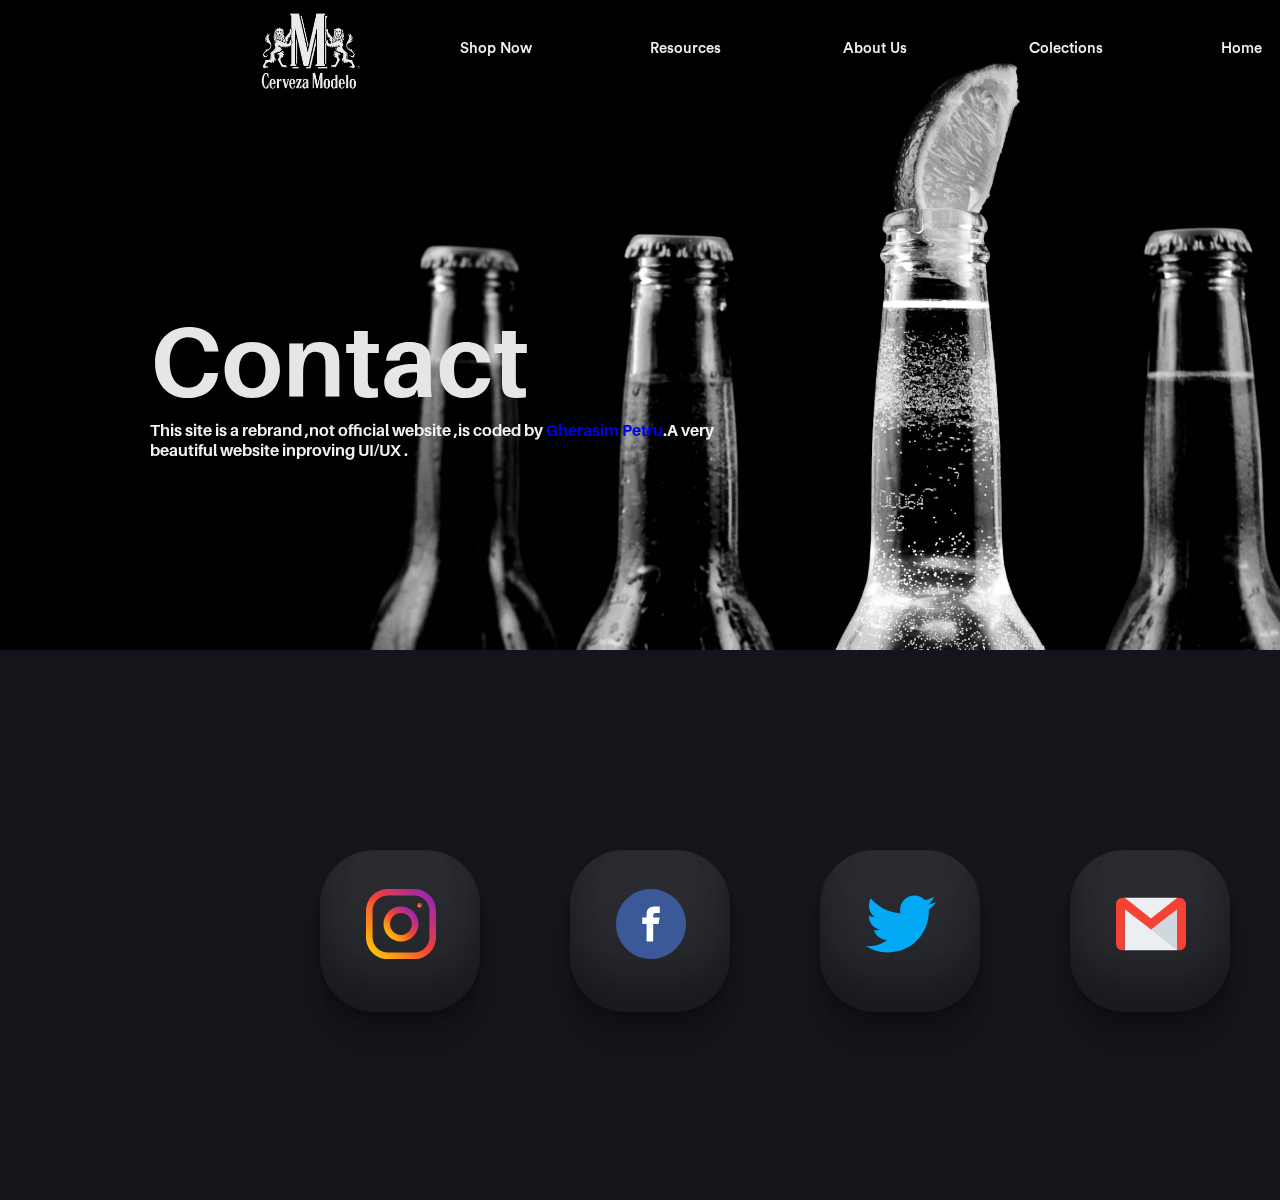
<file: Drinks website Prototype/contact.html>
<!DOCTYPE html>
<html lang="en">
<head>
    <meta charset="UTF-8">
    <meta http-equiv="X-UA-Compatible" content="IE=edge">
    <meta name="viewport" content="width=device-width, initial-scale=1.0">
    <title>Grupo Modelo | Contacts</title>
    <link rel="stylesheet" href="./CSSForContacts/styleCountact.css">
</head>
<body>
<header>
    <img src="./Assets-for-all/pngkit_corona-beer-png_1661131.png" alt="headerlogo">
        <nav>
            <ul>
                <li><a id="1">Shop Now&nbsp</a></li>
                <li><a id="2">Resources&nbsp&nbsp</a></li>
                <li><a id="a" href="#">About Us&nbsp&nbsp</a></li>
                <li><a id="3" >Colections&nbsp</a></li>
                <li><a id="a" href="./index.html">Home&#160&#160&#160&nbsp&#160</a></li>
            </ul>
    </nav>
    </div>
    <div id="re">
        <h5>Best Beers Sortiments</h5>
        <li><a href="#">Corona Extra</a></li>
        <li><a href="#">Pacífico</a></li>
        <li><a href="#">Modelo Especial</a></li>
        <li><a href="#">Victoria</a></li>
        <li><a href="#">Modelo Negra</a></li>
    </div>
    <div id="re1">
        <h5>Beer</h5>
        <li><a href="#">Best contemporan <span>Beer</span></a></li>
        <li><a href="#">Beer with another story</a></li>
    </div>
    <div id="re3">
        <li><a>Corona Extra pack X6</a></li>
        <img src="./Assets-for-all/PngItem_8779.png" alt="image">
        <h6>Coming Soon...</h6>
    </div>
</header>
<div class="block"></div>
    <div class="container"></div>
    <div class="title">
        <h1>Contact</h1>
        <h3>This site is a rebrand ,not official website ,is coded by <a href="https://www.facebook.com/petrucatalin.gherasim">Gherasim Petru</a>.A very beautiful website inproving UI/UX .</h3>
    </div>
    <div class="social">
    <div class="list">
        <div class="blocks">
            <a href="https://www.instagram.com/petru.js/">
                <?xml version="1.0" encoding="iso-8859-1"?>
<svg version="1.1" id="Capa_1" xmlns="http://www.w3.org/2000/svg" xmlns:xlink="http://www.w3.org/1999/xlink" x="0px" y="0px"
	 viewBox="0 0 512 512" style="enable-background:new 0 0 512 512;" xml:space="preserve">
<linearGradient id="SVGID_1_" gradientUnits="userSpaceOnUse" x1="-46.0041" y1="634.1208" x2="-32.9334" y2="647.1917" gradientTransform="matrix(32 0 0 -32 1519 20757)">
	<stop  offset="0" style="stop-color:#FFC107"/>
	<stop  offset="0.507" style="stop-color:#F44336"/>
	<stop  offset="0.99" style="stop-color:#9C27B0"/>
</linearGradient>
<path style="fill:url(#SVGID_1_);" d="M352,0H160C71.648,0,0,71.648,0,160v192c0,88.352,71.648,160,160,160h192
	c88.352,0,160-71.648,160-160V160C512,71.648,440.352,0,352,0z M464,352c0,61.76-50.24,112-112,112H160c-61.76,0-112-50.24-112-112
	V160C48,98.24,98.24,48,160,48h192c61.76,0,112,50.24,112,112V352z"/>
<linearGradient id="SVGID_2_" gradientUnits="userSpaceOnUse" x1="-42.2971" y1="637.8279" x2="-36.6404" y2="643.4846" gradientTransform="matrix(32 0 0 -32 1519 20757)">
	<stop  offset="0" style="stop-color:#FFC107"/>
	<stop  offset="0.507" style="stop-color:#F44336"/>
	<stop  offset="0.99" style="stop-color:#9C27B0"/>
</linearGradient>
<path style="fill:url(#SVGID_2_);" d="M256,128c-70.688,0-128,57.312-128,128s57.312,128,128,128s128-57.312,128-128
	S326.688,128,256,128z M256,336c-44.096,0-80-35.904-80-80c0-44.128,35.904-80,80-80s80,35.872,80,80
	C336,300.096,300.096,336,256,336z"/>
<linearGradient id="SVGID_3_" gradientUnits="userSpaceOnUse" x1="-35.5456" y1="644.5793" x2="-34.7919" y2="645.3331" gradientTransform="matrix(32 0 0 -32 1519 20757)">
	<stop  offset="0" style="stop-color:#FFC107"/>
	<stop  offset="0.507" style="stop-color:#F44336"/>
	<stop  offset="0.99" style="stop-color:#9C27B0"/>
</linearGradient>
<circle style="fill:url(#SVGID_3_);" cx="393.6" cy="118.4" r="17.056"/><g></g><g></g><g></g><g></g><g></g><g></g><g></g><g></g><g></g><g></g><g></g><g></g><g></g><g></g><g></g></svg>
            </a>
            <a class="instaLink" href="https://www.instagram.com/petru.js/">Instagram</a>
        </div>
        <div class="blocks">
            <a href="https://www.facebook.com/petrucatalin.gherasim">
                <?xml version="1.0" encoding="iso-8859-1"?>
<!-- Generator: Adobe Illustrator 19.0.0, SVG Export Plug-In . SVG Version: 6.00 Build 0  -->
<svg version="1.1" id="Layer_1" xmlns="http://www.w3.org/2000/svg" xmlns:xlink="http://www.w3.org/1999/xlink" x="0px" y="0px"
	 viewBox="0 0 291.319 291.319" style="enable-background:new 0 0 291.319 291.319;" xml:space="preserve">
<g>
	<path style="fill:#3B5998;" d="M145.659,0c80.45,0,145.66,65.219,145.66,145.66c0,80.45-65.21,145.659-145.66,145.659
		S0,226.109,0,145.66C0,65.219,65.21,0,145.659,0z"/>
	<path style="fill:#FFFFFF;" d="M163.394,100.277h18.772v-27.73h-22.067v0.1c-26.738,0.947-32.218,15.977-32.701,31.763h-0.055
		v13.847h-18.207v27.156h18.207v72.793h27.439v-72.793h22.477l4.342-27.156h-26.81v-8.366
		C154.791,104.556,158.341,100.277,163.394,100.277z"/></g>
<g></g><g></g><g></g><g></g><g></g><g></g><g></g><g></g><g></g><g></g><g></g><g></g><g></g><g></g><g></g></svg>
            </a>
            <a class="faceLink" href="https://www.facebook.com/petrucatalin.gherasim">Facebook</a>
        </div>
        <div class="blocks">
            <a href="https://twitter.com/APetru3">
                <?xml version="1.0" encoding="iso-8859-1"?>
<!-- Generator: Adobe Illustrator 19.0.0, SVG Export Plug-In . SVG Version: 6.00 Build 0  -->
<svg version="1.1" id="Capa_1" xmlns="http://www.w3.org/2000/svg" xmlns:xlink="http://www.w3.org/1999/xlink" x="0px" y="0px"
	 viewBox="0 0 512 512" style="enable-background:new 0 0 512 512;" xml:space="preserve">
<path style="fill:#03A9F4;" d="M512,97.248c-19.04,8.352-39.328,13.888-60.48,16.576c21.76-12.992,38.368-33.408,46.176-58.016
	c-20.288,12.096-42.688,20.64-66.56,25.408C411.872,60.704,384.416,48,354.464,48c-58.112,0-104.896,47.168-104.896,104.992
	c0,8.32,0.704,16.32,2.432,23.936c-87.264-4.256-164.48-46.08-216.352-109.792c-9.056,15.712-14.368,33.696-14.368,53.056
	c0,36.352,18.72,68.576,46.624,87.232c-16.864-0.32-33.408-5.216-47.424-12.928c0,0.32,0,0.736,0,1.152
	c0,51.008,36.384,93.376,84.096,103.136c-8.544,2.336-17.856,3.456-27.52,3.456c-6.72,0-13.504-0.384-19.872-1.792
	c13.6,41.568,52.192,72.128,98.08,73.12c-35.712,27.936-81.056,44.768-130.144,44.768c-8.608,0-16.864-0.384-25.12-1.44
	C46.496,446.88,101.6,464,161.024,464c193.152,0,298.752-160,298.752-298.688c0-4.64-0.16-9.12-0.384-13.568
	C480.224,136.96,497.728,118.496,512,97.248z"/>
<g></g><g></g><g></g><g></g><g></g><g></g><g></g><g></g><g></g><g></g><g></g><g></g><g></g><g></g><g></g></svg>
            </a>
            <a class="twitterLink" href="https://twitter.com/APetru3">Twitter</a>
        </div>
        <div class="blocks">
            <a href="https://mail.google.com/mail/u/0/#inbox?compose=DmwnWtMgBmwBgSsJDVFDZLkcLRkmvKPdGWcFkrFxlvdvxPpTFZvNxSvJcdvpFHdFGRHBRVkGHJLg">
                <?xml version="1.0" encoding="iso-8859-1"?>
<!-- Generator: Adobe Illustrator 19.0.0, SVG Export Plug-In . SVG Version: 6.00 Build 0  -->
<svg version="1.1" id="Capa_1" xmlns="http://www.w3.org/2000/svg" xmlns:xlink="http://www.w3.org/1999/xlink" x="0px" y="0px"
	 viewBox="0 0 512 512" style="enable-background:new 0 0 512 512;" xml:space="preserve">
<rect x="64" y="64" style="fill:#ECEFF1;" width="384" height="384"/>
<polygon style="fill:#CFD8DC;" points="256,296.384 448,448 448,148.672 "/>
<path style="fill:#F44336;" d="M464,64h-16L256,215.616L64,64H48C21.504,64,0,85.504,0,112v288c0,26.496,21.504,48,48,48h16V148.672
	l192,147.68L448,148.64V448h16c26.496,0,48-21.504,48-48V112C512,85.504,490.496,64,464,64z"/>
	<g></g><g></g><g></g><g></g><g></g><g></g><g></g><g></g><g></g><g></g><g></g><g></g><g></g><g></g><g></g>
</svg>
            </a>
            <a class="gmailLink" href="">Contact me on gmail : ghrpetre@gmail.com</a>
        </div>
    </div>
    </div>
</body>
<script src="./JSCont/cont.js"></script>
</html>
</file>
<file: Drinks website Prototype/CSSForContacts/styleCountact.css>
* {
  margin: 0px;
  padding: 0px;
}

@font-face {
  font-family: "Circular-Medium";
  src: url(../Fonts/CircularStd-Medium.otf);
}
@font-face {
  font-family: "ArchivoBlack-Regular";
  src: url(../Fonts/ArchivoBlack-Regular.ttf);
}
@font-face {
  font-family: "Average-Regular";
  src: url(../Fonts/Average-Regular.ttf);
}
@font-face {
  font-family: "Roboto-Regular";
  src: url(../Fonts/Roboto-Regular.ttf);
}
@font-face {
  font-family: "Poppins-Medium";
  src: url(../Fonts/Poppins-Medium\ -\ Shortcut.lnk);
}
@font-face {
  font-family: "BalooThambi2";
  src: url(../Fonts/BalooThambi2-VariableFont_wght.ttf);
}
@font-face {
  font-family: "Aileron-Bold";
  src: url(../Fonts/Aileron-Bold.otf);
}
::-webkit-scrollbar {
  overflow: hidden;
  display: none;
}

html {
  scroll-behavior: smooth;
  overflow-x: hidden;
  width: 1920px;
}

html,
body {
  align-items: center center;
}

.container {
  background: url(../Contact/ContactAssets/2324882.jpg);
  width: 1920px;
  height: 775px;
  background-size: cover;
  background-position-y: -40px;
  position: absolute;
  z-index: -10;
  top: 0px;
  left: 0px;
}

.block {
  width: 1920px;
  height: 550px;
  position: absolute;
  top: 650px;
  background: #15141a;
}

@-webkit-keyframes colorful {
  0% {
    color: #0ddac8;
  }
  50% {
    color: #7f15e2;
  }
  100% {
    color: #0c2ef0;
  }
}

@keyframes colorful {
  0% {
    color: #0ddac8;
  }
  50% {
    color: #7f15e2;
  }
  100% {
    color: #0c2ef0;
  }
}
@-webkit-keyframes dropingDown {
  0% {
    transform: translateY(-800px);
    -webkit-transform: translateY(-800px);
    -moz-transform: translateY(-800px);
    -ms-transform: translateY(-800px);
    -o-transform: translateY(-800px);
  }
  100% {
    transform: translateY(0px);
    -webkit-transform: translateY(0px);
    -moz-transform: translateY(0px);
    -ms-transform: translateY(0px);
    -o-transform: translateY(0px);
  }
}
@keyframes dropingDown {
  0% {
    transform: translateY(-800px);
    -webkit-transform: translateY(-800px);
    -moz-transform: translateY(-800px);
    -ms-transform: translateY(-800px);
    -o-transform: translateY(-800px);
  }
  100% {
    transform: translateY(0px);
    -webkit-transform: translateY(0px);
    -moz-transform: translateY(0px);
    -ms-transform: translateY(0px);
    -o-transform: translateY(0px);
  }
}
.title {
  animation: dropingDown 1s ease-in;
  -webkit-animation: dropingDown 1s ease-in;
  z-index: -10;
}
.title h1 {
  font-family: "Aileron-Bold";
  font-size: 100px;
  color: #e7e6e6;
  z-index: -10;
  position: fixed;
  top: 300px;
  left: 150px;
}
.title h3 {
  font-family: "Aileron-Bold";
  font-size: 16px;
  color: #f1f1f1;
  width: 600px;
  position: fixed;
  left: 150px;
  top: 420px;
  z-index: -10;
}
.title h3 a {
  text-decoration: none;
  animation: colorful infinite alternate-reverse 3s;
  -webkit-animation: colorful infinite alternate-reverse 3s;
}
.title h3 a::before {
  content: "";
  display: block;
  position: absolute;
  -webkit-clip-path: polygon(0 1%, 100% 0%, 80% 100%, 20% 100%);
          clip-path: polygon(0 1%, 100% 0%, 80% 100%, 20% 100%);
  background: linear-gradient(to top, transparent, #f1f1f1) no-repeat no-repeat;
  width: 360px;
  height: 110px;
  background-position-y: -50px;
  top: -150px;
  left: 10px;
  transform: translateY(-500px);
  -webkit-transform: translateY(-500px);
  -moz-transform: translateY(-500px);
  -ms-transform: translateY(-500px);
  -o-transform: translateY(-500px);
  transition: 500ms transform ease-in-out;
  -webkit-transition: 500ms transform ease-in-out;
  -moz-transition: 500ms transform ease-in-out;
  -ms-transition: 500ms transform ease-in-out;
  -o-transition: 500ms transform ease-in-out;
  z-index: -11;
}
.title h3 a::after {
  content: "";
  display: block;
  position: absolute;
  -webkit-clip-path: polygon(52% 0, 52% 83%, 52% 83%, 100% 100%, 0 100%, 48% 83%, 48% 83%, 48% 0);
          clip-path: polygon(52% 0, 52% 83%, 52% 83%, 100% 100%, 0 100%, 48% 83%, 48% 83%, 48% 0);
  background: #ebebeb;
  width: 380px;
  height: 300px;
  top: -449px;
  transform: translateY(-500px);
  -webkit-transform: translateY(-500px);
  -moz-transform: translateY(-500px);
  -ms-transform: translateY(-500px);
  -o-transform: translateY(-500px);
  transition: 500ms transform ease-in-out;
  -webkit-transition: 500ms transform ease-in-out;
  -moz-transition: 500ms transform ease-in-out;
  -ms-transition: 500ms transform ease-in-out;
  -o-transition: 500ms transform ease-in-out;
  z-index: -11;
}
.title h3 a:hover::before {
  transform: translateY(0px);
  -webkit-transform: translateY(0px);
  -moz-transform: translateY(0px);
  -ms-transform: translateY(0px);
  -o-transform: translateY(0px);
}
.title h3 a:hover::after {
  transform: translateY(0px);
  -webkit-transform: translateY(0px);
  -moz-transform: translateY(0px);
  -ms-transform: translateY(0px);
  -o-transform: translateY(0px);
}

.social .list {
  display: grid;
  -moz-column-gap: 50px;
       column-gap: 50px;
  grid-template-columns: 200px 200px 200px 200px;
  width: 950px;
  position: absolute;
  left: 320px;
  top: 850px;
  z-index: 3;
}
.social .blocks {
  width: 160px;
  height: 160px;
  background-color: #292b30;
  border-radius: 34%;
  -webkit-border-radius: 34%;
  -moz-border-radius: 34%;
  -ms-border-radius: 34%;
  -o-border-radius: 34%;
  z-index: -2;
  box-shadow: rgba(0, 0, 0, 0.17) 0px -23px 25px 0px inset, rgba(0, 0, 0, 0.15) 0px -36px 30px 0px inset, rgba(0, 0, 0, 0.1) 0px -79px 40px 0px inset, rgba(255, 255, 255, 0.06) 0px 2px 1px, rgba(0, 0, 0, 0.09) 0px 4px 2px, rgba(0, 0, 0, 0.09) 0px 8px 4px, rgba(0, 0, 0, 0.09) 0px 16px 8px, rgba(0, 0, 0, 0.09) 0px 32px 16px;
}
.social .blocks:hover {
  height: 170px;
  top: 900px;
  transition: ease-in-out 1s;
  -webkit-transition: ease-in-out 1s;
  -moz-transition: ease-in-out 1s;
  -ms-transition: ease-in-out 1s;
  -o-transition: ease-in-out 1s;
}
.social .blocks:hover a {
  visibility: visible;
  transition: 500ms;
  -webkit-transition: 500ms;
  -moz-transition: 500ms;
  -ms-transition: 500ms;
  -o-transition: 500ms;
}
.social svg {
  width: 90px;
  height: 70px;
  position: relative;
  top: 39px;
  left: 36px;
  z-index: 2;
}
.social .gmailLink, .social .instaLink, .social .faceLink, .social .twitterLink {
  visibility: hidden;
  text-decoration: none;
  display: inline-block;
  color: #f1f1f1;
  z-index: -3;
  position: relative;
  top: 65px;
  font-size: 16px;
  text-align: center;
  font-family: "Aileron-Bold";
}
.social .instaLink {
  position: relative;
  top: 35px;
  left: 41px;
}
.social .faceLink {
  position: relative;
  top: 35px;
  left: 41px;
}
.social .twitterLink {
  position: relative;
  top: 52px;
  left: -42px;
}
.social .gmailLink {
  font-size: 12px !important;
  position: relative;
  top: 40px;
}

header {
  width: 1920px;
  height: 107px;
  z-index: 30;
  font-family: "Circular-Medium";
  font-size: 15px;
  -webkit-animation-delay: 3.4s;
          animation-delay: 3.4s;
}
header img {
  width: 120px;
  height: 100px;
  left: 250px;
  z-index: 15;
  cursor: pointer;
  position: fixed;
  animation: 0.8s ease-out dropy;
  -webkit-animation: 0.8s ease-out dropy;
}
header nav {
  z-index: 15;
  width: 1100px;
  top: 40px;
  left: 350px;
  position: fixed;
  animation: 0.8s ease-out dropy;
  -webkit-animation: 0.8s ease-out dropy;
}
header nav ul {
  list-style: none;
}
header nav li {
  display: inline-block;
  position: relative;
  padding-left: 110px;
  justify-content: center center;
}
header nav a {
  text-decoration: none;
  color: #f1f1f1;
  cursor: pointer;
}
header nav a::before {
  content: "";
  position: absolute;
  top: 0;
  left: 90;
  bottom: 0;
  right: 0;
  width: 120px;
  background: rgba(197, 102, 102, 0);
  z-index: -1;
}
header nav a::after {
  content: "";
  background: #f1f1f1;
  position: absolute;
  top: 17.5px;
  border-radius: 5px;
  left: -80;
  bottom: 0;
  right: 0;
  width: 84px;
  z-index: -2;
  height: 4px;
  transform: translateY(-200px);
  transition: transform 300ms;
  -webkit-transform: translateY(-200px);
  -moz-transform: translateY(-200px);
  -ms-transform: translateY(-200px);
  -o-transform: translateY(-200px);
}
header nav a:hover::after {
  transform: translateY(0);
  -webkit-transform: translateY(0);
  -moz-transform: translateY(0);
  -ms-transform: translateY(0);
  -o-transform: translateY(0);
}
header nav a:hover {
  color: #ee964d;
  transition: ease-in-out 600ms;
  text-shadow: 2px 8px 6px rgba(0, 0, 0, 0.2), 0px -5px 35px rgba(255, 255, 255, 0.3);
  -webkit-transition: ease-in-out 600ms;
  -moz-transition: ease-in-out 600ms;
  -ms-transition: ease-in-out 600ms;
  -o-transition: ease-in-out 600ms;
}

#re,
#re1,
#re3 {
  position: fixed;
  width: 200px;
  height: 300px;
  background: #f1f1f1;
  border-radius: 7.5px;
  background-position-y: -90px;
  box-shadow: inset 4px -9px 55px -14px #ababab;
  -webkit-box-shadow: inset 4px -9px 55px -14px #ababab;
  -moz-box-shadow: inset 4px -9px 55px -14px #ababab;
  -o-box-shadow: inset 4px -9px 55px -14px #ababab;
  top: 70px;
  left: 470px;
  opacity: 0.96;
  display: none;
  transition: 500ms;
  -webkit-border-radius: 7.5px;
  -moz-border-radius: 7.5px;
  -ms-border-radius: 7.5px;
  -o-border-radius: 7.5px;
}

#re {
  left: 390px;
}

#re1 {
  left: 585px;
  height: 150px;
}

#re3 {
  left: 955px;
  height: 270px;
}

#re {
  z-index: 50;
}
#re h5 {
  font-size: 0.9em;
  font-family: "Circular-Medium";
  color: #141e27;
  position: relative;
  top: 1em;
  left: 1.25em;
  border-bottom: solid 2px #212121;
  overflow: hidden;
  width: 160px;
}
#re li {
  position: relative;
  top: 30px;
  line-height: 40px;
  list-style-type: none;
  text-align: center;
}
#re li a {
  color: #2c3333;
  text-decoration: none;
}
#re li a:hover {
  color: #398ab9;
  transition: all ease-in-out 300ms;
  -webkit-transition: all ease-in-out 300ms;
  -moz-transition: all ease-in-out 300ms;
  -ms-transition: all ease-in-out 300ms;
  -o-transition: all ease-in-out 300ms;
}

#re1 {
  z-index: 50;
}
#re1 h5 {
  font-size: 0.9em;
  font-family: "Circular-Medium";
  color: #141e27;
  position: relative;
  top: 1em;
  left: 5.5em;
  border-bottom: solid 2px #212121;
  overflow: hidden;
  width: 35px;
}
#re1 li {
  position: relative;
  top: 30px;
  line-height: 40px;
  list-style-type: none;
  text-align: center;
}
#re1 li a {
  color: #2c3333;
  text-decoration: none;
}
#re1 li a:hover {
  color: #398ab9;
  transition: all ease-in-out 300ms;
  -webkit-transition: all ease-in-out 300ms;
  -moz-transition: all ease-in-out 300ms;
  -ms-transition: all ease-in-out 300ms;
  -o-transition: all ease-in-out 300ms;
}

#re3 {
  z-index: 50;
}
#re3 h5 {
  font-size: 0.9em;
  font-family: "Circular-Medium";
  color: #141e27;
  position: relative;
  top: 1em;
  left: 5.5em;
  border-bottom: solid 2px #212121;
  overflow: hidden;
  width: 35px;
}
#re3 li {
  position: relative;
  top: 30px;
  line-height: 40px;
  list-style-type: none;
  text-align: center;
}
#re3 li a {
  color: #2c3333;
  text-decoration: none;
}
#re3 li a:hover {
  color: #398ab9;
  transition: all ease-in-out 300ms;
  -webkit-transition: all ease-in-out 300ms;
  -moz-transition: all ease-in-out 300ms;
  -ms-transition: all ease-in-out 300ms;
  -o-transition: all ease-in-out 300ms;
}
#re3 img {
  width: 100px;
  height: auto;
  left: 1000px;
  top: 140px;
  transform: rotateX(10deg) rotateY(18deg) rotateZ(3deg);
  transition: 0.3s;
  -webkit-transform: rotateX(10deg) rotateY(18deg) rotateZ(3deg);
  -moz-transform: rotateX(10deg) rotateY(18deg) rotateZ(3deg);
  -ms-transform: rotateX(10deg) rotateY(18deg) rotateZ(3deg);
  -o-transform: rotateX(10deg) rotateY(18deg) rotateZ(3deg);
  -webkit-transition: 0.3s;
  -moz-transition: 0.3s;
  -ms-transition: 0.3s;
  -o-transition: 0.3s;
}
#re3:hover img {
  transform: rotate(0);
  -webkit-transform: rotate(0);
  -moz-transform: rotate(0);
  -ms-transform: rotate(0);
  -o-transform: rotate(0);
}
#re3 h6 {
  font-size: 0.8rem;
  top: 200px;
  position: relative;
  left: 50px;
}/*# sourceMappingURL=styleCountact.css.map */
</file>
